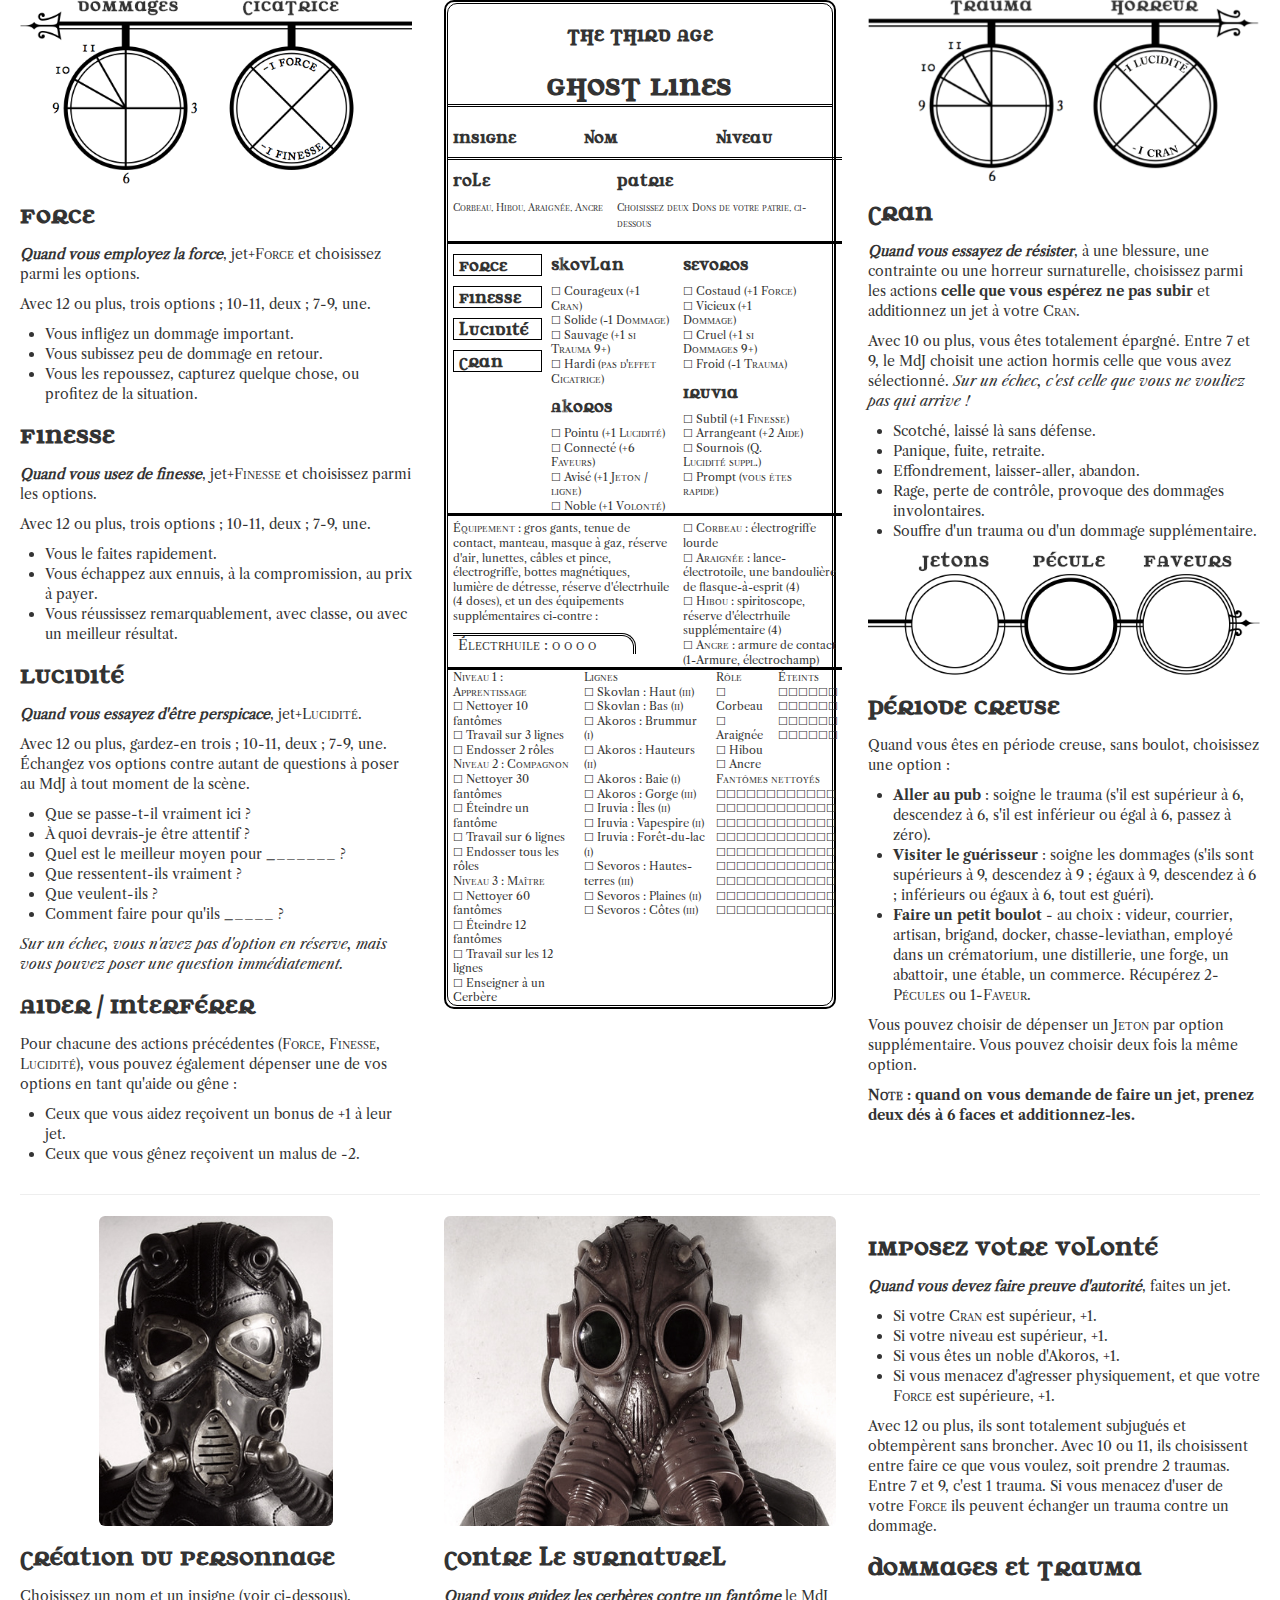
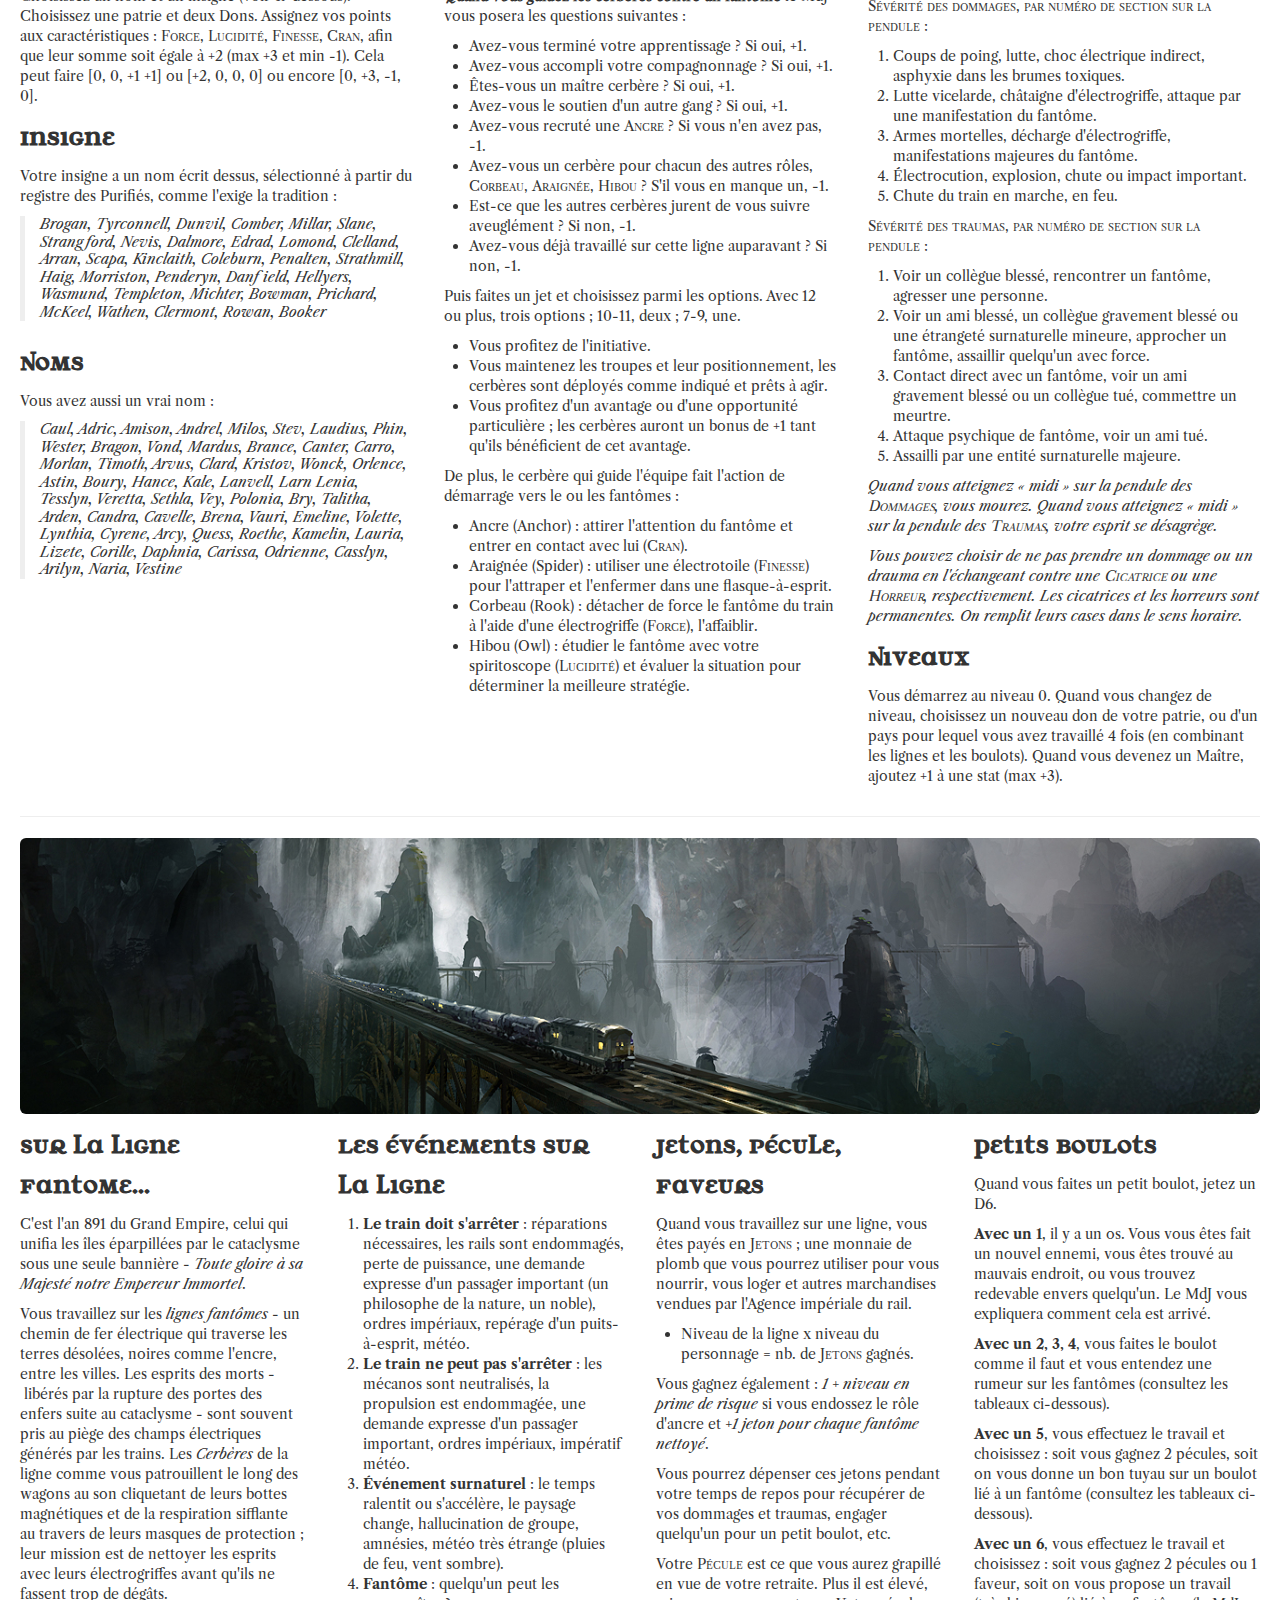
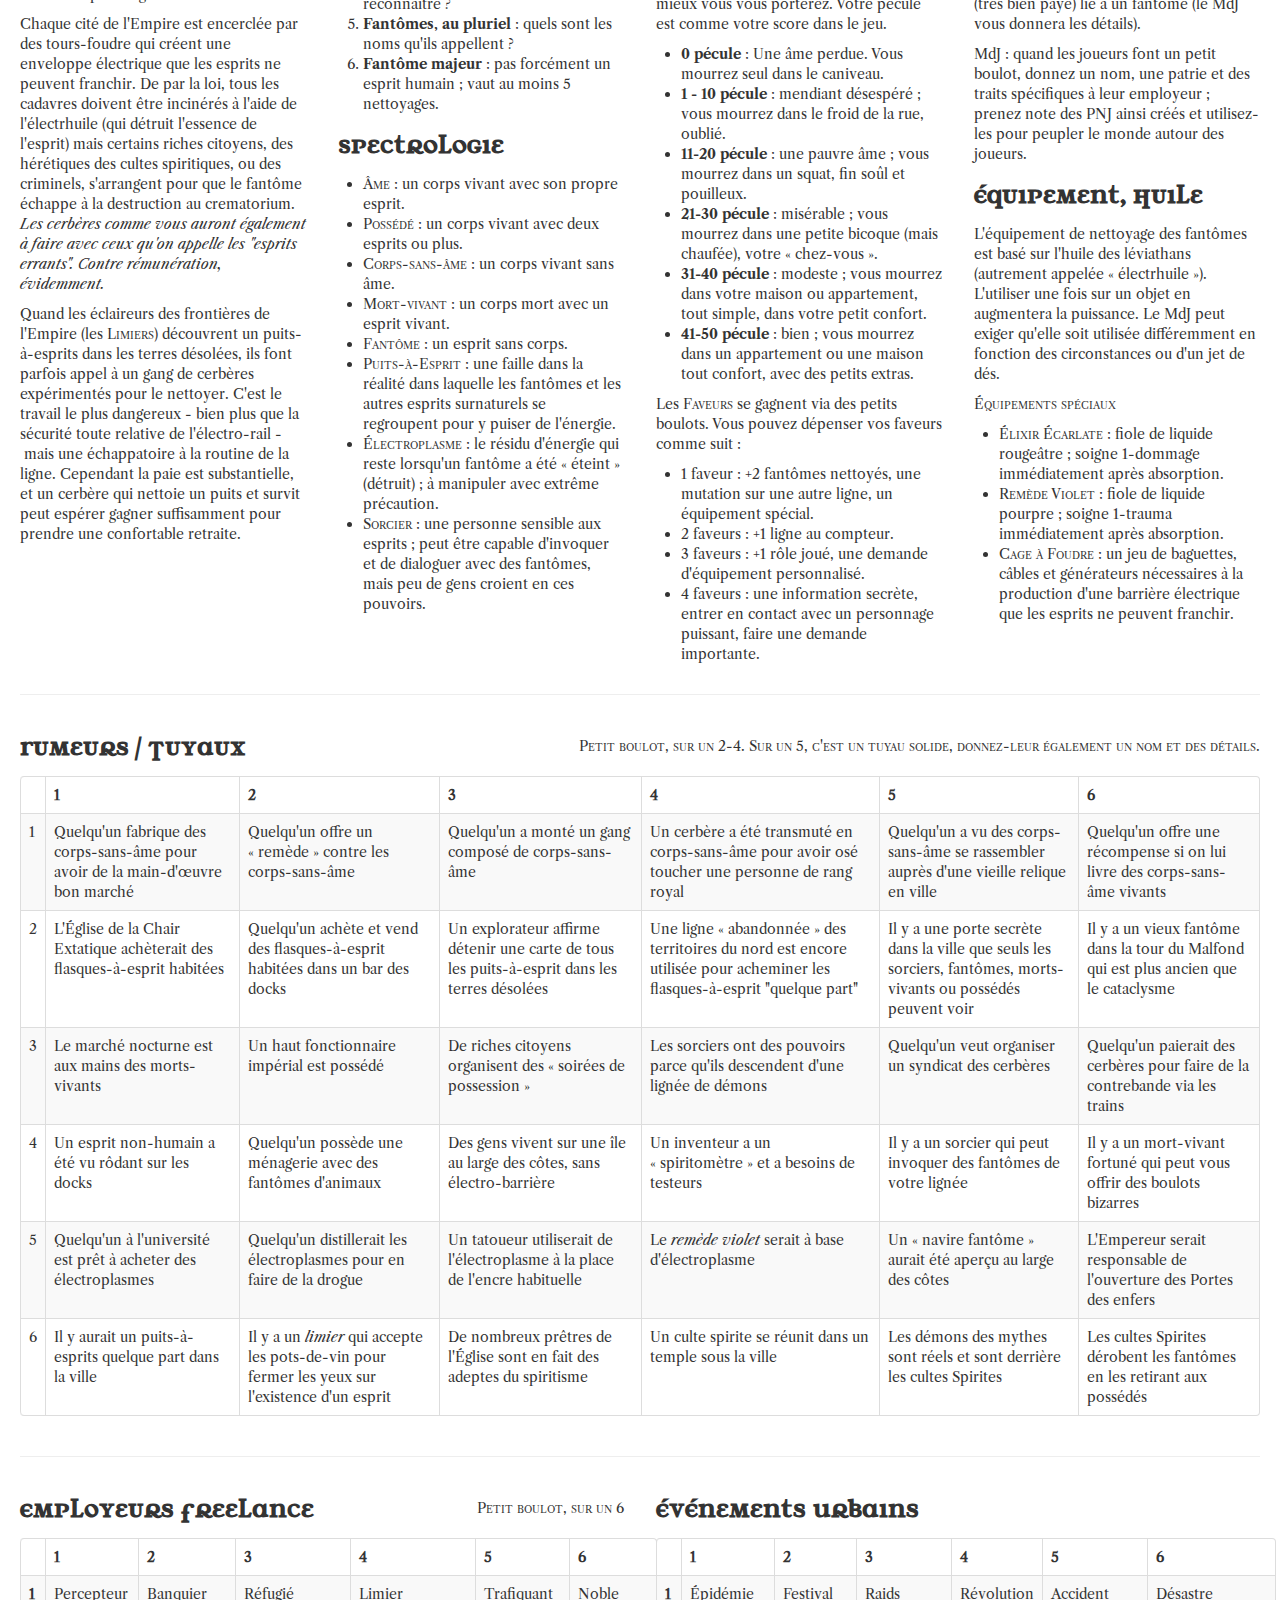
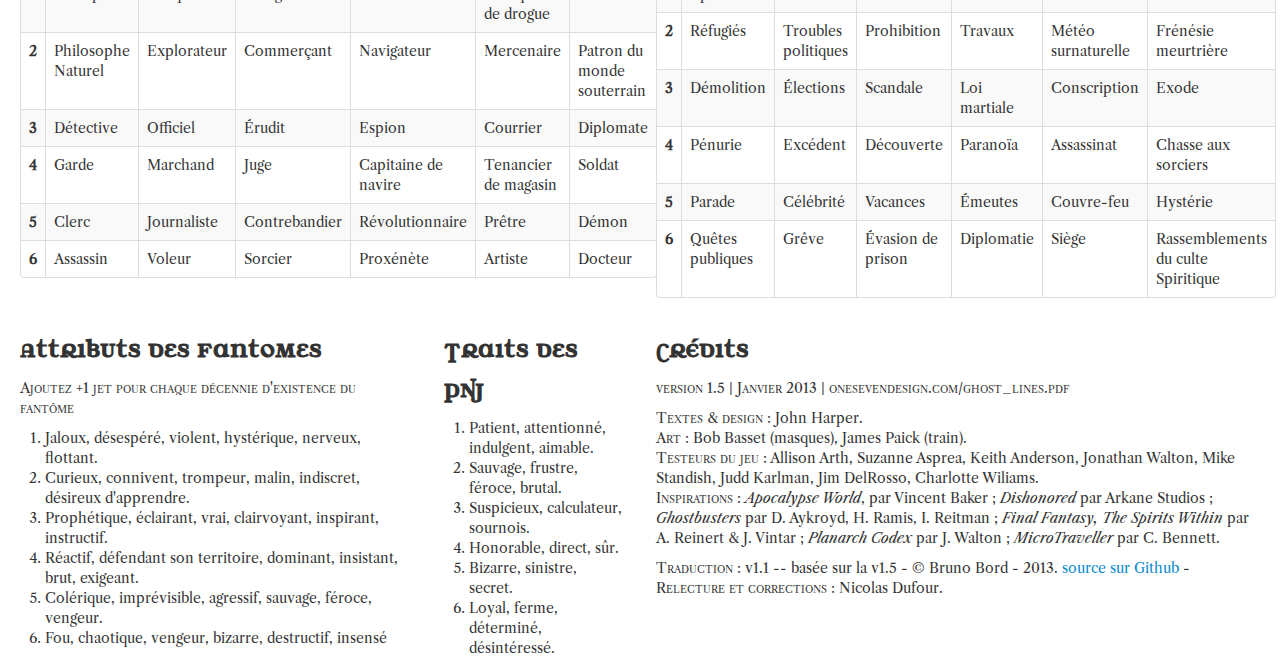
<file: index.html>
<!doctype html>
<html lang="en">
<head>
	<meta charset="UTF-8">
	<title>Ghost Lines VF</title>
	<link rel="stylesheet" href="css/bootstrap.min.css">
	<link rel="stylesheet" href="css/style.css" media="screen,print">
	<link rel="stylesheet" href="css/print.css" media="print">
</head>
<body>
<div class="container-fluid">
<div class="row-fluid" id="page-1">
	<div class="span4">
		<img src="img/harm-scar.png" alt="">
		<h2 id="force">force</h2>
<p><strong><em>Quand vous employez la force</em></strong>, jet+<code>Force</code> et choisissez parmi les options.</p>
<p>Avec 12 ou plus, trois options ; 10-11, deux ; 7-9, une.</p>
<ul>
<li>Vous infligez un dommage important.</li>
<li>Vous subissez peu de dommage en retour.</li>
<li>Vous les repoussez, capturez quelque chose, ou profitez de la situation.</li>
</ul>
<h2 id="finesse">finesse</h2>
<p><strong><em>Quand vous usez de finesse</em></strong>, jet+<code>Finesse</code> et choisissez parmi les options.</p>
<p>Avec 12 ou plus, trois options ; 10-11, deux ; 7-9, une.</p>
<ul>
<li>Vous le faites rapidement.</li>
<li>Vous échappez aux ennuis, à la compromission, au prix à payer.</li>
<li>Vous réussissez remarquablement, avec classe, ou avec un meilleur résultat.</li>
</ul>
<h2 id="lucidite">LuciditÉ</h2>
<p><strong><em>Quand vous essayez d'être perspicace</em></strong>, jet+<code>Lucidité</code>.</p>
<p>Avec 12 ou plus, gardez-en trois ; 10-11, deux ; 7-9, une. Échangez vos options
contre autant de questions à poser au MdJ à tout moment de la scène.</p>
<ul>
<li>Que se passe-t-il vraiment ici ?</li>
<li>À quoi devrais-je être attentif ?</li>
<li>Quel est le meilleur moyen pour <strong><em>_</em></strong>______ ?</li>
<li>Que ressentent-ils vraiment ?</li>
<li>Que veulent-ils ?</li>
<li>Comment faire pour qu'ils <strong><em>_</em></strong>____ ?</li>
</ul>
<p><em>Sur un échec, vous n'avez pas d'option en réserve, mais vous pouvez poser une
question immédiatement.</em></p>
<h2 id="aider-interferer">Aider / InterfÉrer</h2>
<p>Pour chacune des actions précédentes (<code>Force</code>, <code>Finesse</code>, <code>Lucidité</code>), vous
pouvez également dépenser une de vos options en tant qu'aide ou gêne :</p>
<ul>
<li>Ceux que vous aidez reçoivent un bonus de +1 à leur jet.</li>
<li>Ceux que vous gênez reçoivent un malus de -2.</li>
</ul>
	</div>
	<div class="span4" id="character-col"><div id="character">
<div id="character-outer">
	<div id="character-inner">

<div class="row-fluid text-center">
    <h2>The Third Age</h2>
    <h1 class="double-bottom-border">ghosT Lines</h1>
</div>

<div class="row-fluid wrap double-bottom-border">
    <div class="span4"><h4>Insigne</h4></div>
    <div class="span4"><h4>Nom</h4></div>
    <div class="span4"><h4>Niveau</h4></div>
</div>

<div class="row-fluid wrap bottom-border">
    <div class="span5"><h4>Role</h4>
        <p><code><small>Corbeau, Hibou, Araignée, Ancre</small></code></p>
    </div>
    <div class="span7">
        <h4>Patrie</h4>
        <p><code><small>Choisissez deux Dons de votre patrie, ci-dessous</small></code></p>
    </div>
</div>

<div class="row-fluid wrap bottom-border">
    <div class="stats span3">
        <h4>force</h4>
        <h4>finesse</h4>
        <h4>luciditÉ</h4>
        <h4>Cran</h4>
    </div>
    <div class="span4">
        <h4>Skovlan</h4>
        <ul>
            <li>Courageux (<code>+1 Cran</code>)</li>
            <li>Solide (<code>-1 Dommage</code>)</li>
            <li>Sauvage (<code>+1 si Trauma 9+</code>)</li>
            <li>Hardi (<code>pas d'effet Cicatrice</code>)</li>
        </ul>

        <h4>Akoros</h4>
        <ul>
            <li>Pointu (<code>+1 Lucidité</code>)</li>
            <li>Connecté (<code>+6 Faveurs</code>)</li>
            <li>Avisé (<code>+1 Jeton / ligne</code>)</li>
            <li>Noble (<code>+1 Volonté</code>)</li>
        </ul>
    </div>
    <div class="span4">
        <h4>Sevoros</h4>
        <ul>
            <li>Costaud (<code>+1 Force</code>)</li>
            <li>Vicieux (<code>+1 Dommage</code>)</li>
            <li>Cruel (<code>+1 si Dommages 9+</code>)</li>
            <li>Froid (<code>-1 Trauma</code>)</li>
        </ul>
        <h4>Iruvia</h4>
        <ul>
        	<li>Subtil (<code>+1 Finesse</code>)</li>
        	<li>Arrangeant (<code>+2 Aide</code>)</li>
        	<li>Sournois (<code>Q. Lucidité suppl.</code>)</li>
        	<li>Prompt (<code>vous êtes rapide</code>)</li>
        </ul>
    </div>
</div>

<div class="row-fluid wrap wrap-top bottom-border">

	<div class="span7">
		<p><code>Équipement</code> : gros gants, tenue de contact, manteau, masque à gaz,
		réserve d'air, lunettes, câbles et pince, électrogriffe, bottes magnétiques,
		lumière de détresse, réserve d'électrhuile (4 doses), et un des
		équipements supplémentaires ci-contre :
		</p>
		<p id="lightning-oil" class="lightning-oil">Électrhuile : o o o o</p>
	</div>
	<div class="span5">
		<ul>
			<li><code>Corbeau</code> : électrogriffe lourde</li>
			<li><code>Araignée</code> : lance-électrotoile, une bandoulière de flasque-à-esprit (4)</li>
			<li><code>Hibou</code> : spiritoscope, réserve d'électrhuile supplémentaire (4)</li>
			<li><code>Ancre</code> : armure de contact (1-Armure, électrochamp)</li>
		</ul>
	</div>
</div>

<div class="row-fluid wrap">
	<div class="span4">
		<code>Niveau 1 : Apprentissage</code>
		<ul>
			<li>Nettoyer 10 fantômes</li>
			<li>Travail sur 3 lignes</li>
			<li>Endosser 2 rôles</li>
		</ul>

		<code>Niveau 2 : Compagnon</code>
		<ul>
			<li>Nettoyer 30 fantômes</li>
			<li>Éteindre un fantôme</li>
			<li>Travail sur 6 lignes</li>
			<li>Endosser tous les rôles</li>
		</ul>

		<code>Niveau 3 : Maître</code>
		<ul>
			<li>Nettoyer 60 fantômes</li>
			<li>Éteindre 12 fantômes</li>
			<li>Travail sur les 12 lignes</li>
			<li>Enseigner à un Cerbère</li>
		</ul>
	</div>
	<div class="span4">
		<code>Lignes</code>
		<ul>
			<li>Skovlan : Haut (<code>iii</code>)</li>
			<li>Skovlan : Bas (<code>ii</code>)</li>
			<li>Akoros : Brummur (<code>i</code>)</li>
			<li>Akoros : Hauteurs (<code>ii</code>)</li>
			<li>Akoros : Baie (<code>i</code>)</li>
			<li>Akoros : Gorge (<code>iii</code>)</li>
			<li>Iruvia : Îles (<code>ii</code>)</li>
			<li>Iruvia : Vapespire (<code>ii</code>)</li>
			<li>Iruvia : Forêt-du-lac (<code>i</code>)</li>
			<li>Sevoros : Hautes-terres (<code>iii</code>)</li>
			<li>Sevoros : Plaines (<code>ii</code>)</li>
			<li>Sevoros : Côtes (<code>iii</code>)</li>
		</ul>
	</div>
	<div class="span4">
		<div class="row-fluid">
			<div class="span6">
				<code>Rôle</code>
				<ul>
					<li>Corbeau</li>
					<li>Araignée</li>
					<li>Hibou</li>
					<li>Ancre</li>
				</ul>
			</div>
			<div class="span6">
				<code>Éteints</code>
				<p>☐☐☐☐☐☐
				   ☐☐☐☐☐☐
				   ☐☐☐☐☐☐
				   ☐☐☐☐☐☐</p>
			</div>
		</div>

		<div class="row-fluid">
			<code>Fantômes nettoyés</code>
			<p>☐☐☐☐☐☐☐☐☐☐☐☐
			   ☐☐☐☐☐☐☐☐☐☐☐☐
			   ☐☐☐☐☐☐☐☐☐☐☐☐
			   ☐☐☐☐☐☐☐☐☐☐☐☐
			   ☐☐☐☐☐☐☐☐☐☐☐☐
			   ☐☐☐☐☐☐☐☐☐☐☐☐
			   ☐☐☐☐☐☐☐☐☐☐☐☐
			   ☐☐☐☐☐☐☐☐☐☐☐☐
			   ☐☐☐☐☐☐☐☐☐☐☐☐</p>
		</div>
	</div>
</div>

	</div> <!-- end inner -->
</div> <!-- end outer -->

</div> <!-- end character -->
</div>
	<div class="span4" id="rightcol">
		<img src="img/trauma-horror.png" alt="">
		<div class="wrap-rightcol"><h2 id="cran">Cran</h2>
<p><strong><em>Quand vous essayez de résister</em></strong>, à une blessure, une contrainte ou 
une horreur surnaturelle, choisissez parmi les actions <strong>celle que vous
espérez ne pas subir</strong> et additionnez un jet à votre <code>Cran</code>.</p>
<p>Avec 10 ou plus, vous êtes totalement épargné. Entre 7 et 9, le MdJ choisit
une action hormis celle que vous avez sélectionné. <em>Sur un échec, c'est celle
que vous ne vouliez pas
qui arrive !</em></p>
<ul>
<li>Scotché, laissé là sans défense.</li>
<li>Panique, fuite, retraite.</li>
<li>Effondrement, laisser-aller, abandon.</li>
<li>Rage, perte de contrôle, provoque des dommages involontaires.</li>
<li>Souffre d'un trauma ou d'un dommage supplémentaire.</li>
</ul></div>
		<img src="img/chits-stash-favors.png" alt="">
		<div class="wrap-rightcol"><h2 id="periode-creuse">PÉriode creuse</h2>
<p>Quand vous êtes en période creuse, sans boulot, choisissez une option :</p>
<ul>
<li><strong>Aller au pub</strong> : soigne le trauma (s'il est supérieur à 6, descendez à 6,
s'il est inférieur ou égal à 6, passez à zéro).</li>
<li><strong>Visiter le guérisseur</strong> : soigne les dommages (s'ils sont supérieurs à 9,
descendez à 9 ; égaux à 9, descendez à 6 ; inférieurs ou égaux à 6, tout
est guéri).</li>
<li><strong>Faire un petit boulot</strong> - au choix : videur, courrier, artisan, brigand,
docker, chasse-leviathan, employé dans un crématorium, une distillerie,
une forge, un abattoir, une étable, un commerce. Récupérez 2-<code>Pécules</code> ou
1-<code>Faveur</code>.</li>
</ul>
<p>Vous pouvez choisir de dépenser un <code>Jeton</code> par option supplémentaire.
Vous pouvez choisir deux fois la même option.</p>
<p><strong><code>Note</code> : quand on vous demande de faire un jet, prenez deux dés à 6 faces et 
additionnez-les.</strong></p></div>
	</div>
</div>
<hr>
<div class="row-fluid">
	<div class="span4">
		<div class="text-center">
		<img src="img/gas_mask_02.jpg" id="gas-mask02" alt="Gas mask" class="img-rounded" height="380">
		</div>
		<h2 id="creation-du-personnage">CrÉation du personnage</h2>
<p>Choisissez un nom et un insigne (voir ci-dessous). Choisissez une patrie et deux
Dons. Assignez vos points aux caractéristiques : <code>Force</code>, <code>Lucidité</code>, <code>Finesse</code>,
<code>Cran</code>, afin que leur somme soit égale à +2 (max +3 et min -1). Cela peut faire
[0, 0, +1 +1] ou [+2, 0, 0, 0] ou encore [0, +3, -1, 0].</p>
<h2 id="insigne">Insigne</h2>
<p>Votre insigne a un nom écrit dessus, sélectionné à partir du registre des
Purifiés, comme l'exige la tradition :</p>
<blockquote>
<p>Brogan, Tyrconnell, Dunvil, Comber, Millar, Slane, Strangford, Nevis, Dalmore,
Edrad, Lomond, Clelland, Arran, Scapa, Kinclaith, Coleburn, Penalten,
Strathmill, Haig, Morriston, Penderyn, Danf ield, Hellyers, Wasmund,
Templeton, Michter, Bowman, Prichard, McKeel, Wathen, Clermont, Rowan, Booker</p>
</blockquote>
<h2 id="noms">Noms</h2>
<p>Vous avez aussi un vrai nom :</p>
<blockquote>
<p>Caul, Adric, Amison, Andrel, Milos, Stev, Laudius, Phin, Wester, Bragon, Vond,
Mardus, Brance, Canter, Carro, Morlan, Timoth, Arvus, Clard, Kristov, Wonck,
Orlence, Astin, Boury, Hance, Kale, Lanvell, Larn Lenia, Tesslyn, Veretta,
Sethla, Vey, Polonia, Bry, Talitha, Arden, Candra, Cavelle, Brena, Vauri,
Emeline, Volette, Lynthia, Cyrene, Arcy, Quess, Roethe, Kamelin, Lauria,
Lizete, Corille, Daphnia, Carissa, Odrienne, Casslyn, Arilyn, Naria, Vestine</p>
</blockquote>
	</div>
	<div class="span4">
		<div class="text-center">
		<img src="img/gas_mask_01.jpg" id="gas-mask01" alt="Gas mask" class="img-rounded">
		</div>
		<h2 id="contre-le-surnaturel">Contre le surnaturel</h2>
<p><strong><em>Quand vous guidez les cerbères contre un fantôme</em></strong> le MdJ vous posera les
questions suivantes :</p>
<ul>
<li>Avez-vous terminé votre apprentissage ? Si oui, +1.</li>
<li>Avez-vous accompli votre compagnonnage ? Si oui, +1.</li>
<li>Êtes-vous un maître cerbère ? Si oui, +1.</li>
<li>Avez-vous le soutien d'un autre gang ? Si oui, +1.</li>
<li>Avez-vous recruté une <code>Ancre</code> ? Si vous n'en avez pas, -1.</li>
<li>Avez-vous un cerbère pour chacun des autres rôles, <code>Corbeau</code>, <code>Araignée</code>,
<code>Hibou</code> ? S'il vous en manque un, -1.</li>
<li>Est-ce que les autres cerbères jurent de vous suivre aveuglément ? Si non, -1.</li>
<li>Avez-vous déjà travaillé sur cette ligne auparavant ? Si non, -1.</li>
</ul>
<p>Puis faites un jet et choisissez parmi les options.
Avec 12 ou plus, trois options ; 10-11, deux ; 7-9, une.</p>
<ul>
<li>Vous profitez de l'initiative.</li>
<li>Vous maintenez les troupes et leur positionnement, les cerbères sont déployés
  comme indiqué et prêts à agir.</li>
<li>Vous profitez d'un avantage ou d'une opportunité particulière ; les cerbères auront un
  bonus de +1 tant qu'ils bénéficient de cet avantage.</li>
</ul>
<p>De plus, le cerbère qui guide l'équipe fait l'action de démarrage vers le ou
les fantômes :</p>
<ul>
<li>Ancre (Anchor) : attirer l'attention du fantôme et entrer en contact avec
  lui (<code>Cran</code>).</li>
<li>Araignée (Spider) : utiliser une électrotoile (<code>Finesse</code>) pour l'attraper et
  l'enfermer dans une flasque-à-esprit.</li>
<li>Corbeau (Rook) : détacher de force le fantôme du train à l'aide d'une
  électrogriffe (<code>Force</code>), l'affaiblir.</li>
<li>Hibou (Owl) : étudier le fantôme avec votre spiritoscope (<code>Lucidité</code>)
et évaluer la situation pour déterminer la meilleure stratégie.</li>
</ul>
	</div>
	<div class="span4"><h2 id="imposez-votre-volonte">Imposez votre volontÉ</h2>
<p><strong><em>Quand vous devez faire preuve d'autorité</em></strong>, faites un jet.</p>
<ul>
<li>Si votre <code>Cran</code> est supérieur, +1.</li>
<li>Si votre niveau est supérieur, +1.</li>
<li>Si vous êtes un noble d'Akoros, +1.</li>
<li>Si vous menacez d'agresser physiquement, et que votre <code>Force</code> est supérieure, +1.</li>
</ul>
<p>Avec 12 ou plus, ils sont totalement subjugués et obtempèrent sans broncher. Avec
10 ou 11, ils choisissent entre faire ce que vous voulez, soit prendre 2 traumas.
Entre 7 et 9, c'est 1 trauma. Si vous menacez d'user de votre <code>Force</code> ils peuvent 
échanger un trauma contre un dommage.</p>
<h2 id="dommages-et-trauma">Dommages et Trauma</h2>
<p><code>Sévérité des dommages, par numéro de section sur la pendule :</code></p>
<ol>
<li>Coups de poing, lutte, choc électrique indirect, asphyxie dans les brumes
   toxiques.</li>
<li>Lutte vicelarde, châtaigne d'électrogriffe, attaque par une manifestation
   du fantôme.</li>
<li>Armes mortelles, décharge d'électrogriffe, manifestations majeures du
   fantôme.</li>
<li>Électrocution, explosion, chute ou impact important.</li>
<li>Chute du train en marche, en feu.</li>
</ol>
<p><code>Sévérité des traumas, par numéro de section sur la pendule :</code></p>
<ol>
<li>Voir un collègue blessé, rencontrer un fantôme, agresser une personne.</li>
<li>Voir un ami blessé, un collègue gravement blessé ou une étrangeté surnaturelle
   mineure, approcher un fantôme, assaillir quelqu'un avec force.</li>
<li>Contact direct avec un fantôme, voir un ami gravement blessé ou un collègue tué,
   commettre un meurtre.</li>
<li>Attaque psychique de fantôme, voir un ami tué.</li>
<li>Assailli par une entité surnaturelle majeure.</li>
</ol>
<p><em>Quand vous atteignez « midi » sur la pendule des <code>Dommages</code>, vous mourez. Quand
vous atteignez « midi » sur la pendule des <code>Traumas</code>, votre esprit se désagrège.</em></p>
<p><em>Vous pouvez choisir de ne pas prendre un dommage ou un drauma en l'échangeant
contre une <code>Cicatrice</code> ou une <code>Horreur</code>, respectivement. Les cicatrices et les
horreurs sont permanentes. On remplit leurs cases dans le sens horaire.</em></p>
<h2 id="niveaux">Niveaux</h2>
<p>Vous démarrez au niveau 0. Quand vous changez de niveau, choisissez un nouveau
don de votre patrie, ou d'un pays pour lequel vous avez travaillé 4 fois (en
combinant les lignes et les boulots).
Quand vous devenez un Maître, ajoutez +1 à une stat (max +3).</p></div>
</div>
<hr>
<div class="rowfluid">
	<div class="text-center">
		<img src="img/train.jpg" class="img-rounded" id="img-train" alt="sur la ligne...">
	</div>
</div>
<div class="row-fluid">
	<div class="span3"><h2 id="sur-la-ligne-fantome">Sur la ligne fantome...</h2>
<p>C'est l'an 891 du Grand Empire, celui qui unifia les îles éparpillées par le
cataclysme sous une seule bannière - <em>Toute gloire à sa Majesté notre Empereur
Immortel</em>.</p>
<p>Vous travaillez sur les <em>lignes fantômes</em> - un chemin de fer électrique qui
traverse les terres désolées, noires comme l'encre, entre les villes. Les
esprits des morts - libérés par la rupture des portes des enfers suite au
cataclysme - sont souvent pris au piège des champs électriques générés par les
trains. Les <em>Cerbères</em> de la ligne comme vous patrouillent le long des wagons au
son cliquetant de leurs bottes magnétiques et de la respiration sifflante au
travers de leurs masques de protection ; leur mission est de nettoyer les
esprits avec leurs électrogriffes avant qu'ils ne fassent trop de dégâts.</p>
<p>Chaque cité de l'Empire est encerclée par des tours-foudre qui créent une
enveloppe électrique que les esprits ne peuvent franchir. De par la loi, tous
les cadavres doivent être incinérés à l'aide de l'électrhuile (qui détruit
l'essence de l'esprit) mais certains riches citoyens, des hérétiques des cultes
spiritiques, ou des criminels, s'arrangent pour que le fantôme échappe à la
destruction au crematorium. <em>Les cerbères comme vous auront également à faire
avec ceux qu'on appelle les "esprits errants". Contre rémunération, évidemment.</em></p>
<p>Quand les éclaireurs des frontières de l'Empire (les <code>Limiers</code>) découvrent un
puits-à-esprits dans les terres désolées, ils font parfois appel à un gang de
cerbères expérimentés pour le nettoyer. C'est le travail le plus dangereux - bien
plus que la sécurité toute relative de l'électro-rail - mais une échappatoire à
la routine de la ligne. Cependant la paie est substantielle, et un cerbère qui
nettoie un puits et survit peut espérer gagner suffisamment pour prendre une
confortable retraite.</p></div>
	<div class="span3"><h2 id="les-evenements-sur-la-ligne">Les ÉvÉnements sur la ligne</h2>
<ol>
<li><strong>Le train doit s'arrêter</strong> : réparations nécessaires, les rails sont
   endommagés, perte de puissance, une demande expresse d'un passager important
   (un philosophe de la nature, un noble), ordres impériaux, repérage d'un
   puits-à-esprit, météo.</li>
<li><strong>Le train ne peut pas s'arrêter</strong> : les mécanos sont neutralisés, la
   propulsion est endommagée, une demande expresse d'un passager important,
   ordres impériaux, impératif météo.</li>
<li><strong>Événement surnaturel</strong> : le temps ralentit ou s'accélère, le paysage change, 
   hallucination de groupe, amnésies, météo très étrange (pluies de feu, vent
   sombre).</li>
<li><strong>Fantôme</strong> : quelqu'un peut les reconnaître ?</li>
<li><strong>Fantômes, au pluriel</strong> : quels sont les noms qu'ils appellent ?</li>
<li><strong>Fantôme majeur</strong> : pas forcément un esprit humain ; vaut au moins
   5 nettoyages.</li>
</ol>
<h2 id="spectrologie">Spectrologie</h2>
<ul>
<li><code>Âme</code> : un corps vivant avec son propre esprit.</li>
<li><code>Possédé</code> : un corps vivant avec deux esprits ou plus.</li>
<li><code>Corps-sans-âme</code> : un corps vivant sans âme.</li>
<li><code>Mort-vivant</code> : un corps mort avec un esprit vivant.</li>
<li><code>Fantôme</code> : un esprit sans corps.</li>
<li><code>Puits-à-Esprit</code> : une faille dans la réalité dans laquelle les fantômes et
  les autres esprits surnaturels se regroupent pour y puiser de l'énergie.</li>
<li><code>Électroplasme</code> : le résidu d'énergie qui reste lorsqu'un fantôme a été
  « éteint » (détruit) ; à manipuler avec extrême précaution.</li>
<li><code>Sorcier</code> : une personne sensible aux esprits ; peut être capable d'invoquer
  et de dialoguer avec des fantômes, mais peu de gens croient en ces pouvoirs.</li>
</ul></div>
	<div class="span3"><h2 id="jetons-pecule-faveurs">Jetons, pÉcule, faveurs</h2>
<p>Quand vous travaillez sur une ligne, vous êtes payés en <code>Jetons</code> ; une monnaie de
plomb que vous pourrez utiliser pour vous nourrir, vous loger et autres
marchandises vendues par l'Agence impériale du rail.</p>
<ul>
<li>Niveau de la ligne x niveau du personnage = nb. de <code>Jetons</code> gagnés.</li>
</ul>
<p>Vous gagnez également : <em>1 + niveau en prime de risque</em>  si vous endossez le
rôle d'ancre et <em>+1 jeton pour chaque fantôme nettoyé</em>.</p>
<p>Vous pourrez dépenser ces jetons pendant votre temps de repos pour récupérer
de vos dommages et traumas, engager quelqu'un pour un petit boulot, etc.</p>
<p>Votre <code>Pécule</code> est ce que vous aurez grapillé en vue de votre retraite. Plus il
est élevé, mieux vous vous porterez. Votre pécule est comme votre score dans le
jeu.</p>
<ul>
<li><strong>0 pécule</strong> : Une âme perdue. Vous mourrez seul dans le caniveau.</li>
<li><strong>1 - 10 pécule</strong> : mendiant désespéré ; vous mourrez dans le froid de la rue,
  oublié.</li>
<li><strong>11-20 pécule</strong> : une pauvre âme ; vous mourrez dans un squat, fin soûl et
  pouilleux.</li>
<li><strong>21-30 pécule</strong> : misérable ; vous mourrez dans une petite bicoque (mais
  chaufée), votre « chez-vous ».</li>
<li><strong>31-40 pécule</strong> : modeste ; vous mourrez dans votre maison ou appartement,
  tout simple, dans votre petit confort.</li>
<li><strong>41-50 pécule</strong> : bien ; vous mourrez dans un appartement ou une maison
  tout confort, avec des petits extras.</li>
</ul>
<p>Les <code>Faveurs</code> se gagnent via des petits boulots. Vous pouvez dépenser vos faveurs
comme suit :</p>
<ul>
<li>1 faveur : +2 fantômes nettoyés, une mutation sur une autre ligne, un
  équipement spécial.</li>
<li>2 faveurs : +1 ligne au compteur.</li>
<li>3 faveurs : +1 rôle joué, une demande d'équipement personnalisé.</li>
<li>4 faveurs : une information secrète, entrer en contact avec un personnage
  puissant, faire une demande importante.</li>
</ul></div>
	<div class="span3"><h2 id="petits-boulots">Petits BouLots</h2>
<p>Quand vous faites un petit boulot, jetez un D6.</p>
<p><strong>Avec un 1</strong>, il y a un os. Vous vous êtes fait un nouvel ennemi, vous êtes
trouvé au mauvais endroit, ou vous trouvez redevable envers quelqu'un. Le MdJ
vous expliquera comment cela est arrivé.</p>
<p><strong>Avec un 2, 3, 4</strong>, vous faites le boulot comme il faut et vous entendez une
rumeur sur les fantômes (consultez les tableaux ci-dessous).</p>
<p><strong>Avec un 5</strong>, vous effectuez le travail et choisissez : soit vous gagnez 2
pécules, soit on vous donne un bon tuyau sur un boulot lié à un fantôme
(consultez les tableaux ci-dessous).</p>
<p><strong>Avec un 6</strong>, vous effectuez le travail et choisissez : soit vous gagnez 2 
pécules ou 1 faveur, soit on vous propose un travail (très bien payé) lié à
un fantôme (le MdJ vous donnera les détails).</p>
<p>MdJ : quand les joueurs font un petit boulot, donnez un nom, une patrie et des
traits spécifiques à leur employeur ; prenez note des PNJ ainsi créés et
utilisez-les pour peupler le monde autour des joueurs. </p>
<h2 id="equipement-huile">Équipement, huile</h2>
<p>L'équipement de nettoyage des fantômes est basé sur l'huile des léviathans
(autrement appelée « électrhuile »). L'utiliser une fois sur un objet en
augmentera la puissance. Le MdJ peut exiger qu'elle soit utilisée différemment
en fonction des circonstances ou d'un jet de dés.</p>
<p><code>Équipements spéciaux</code></p>
<ul>
<li><code>Élixir Écarlate</code> : fiole de liquide rougeâtre ; soigne 1-dommage
  immédiatement après absorption.</li>
<li><code>Remède Violet</code> : fiole de liquide pourpre ; soigne 1-trauma
  immédiatement après absorption.</li>
<li><code>Cage à Foudre</code> : un jeu de baguettes, câbles et générateurs nécessaires à
  la production d'une barrière électrique que les esprits ne peuvent franchir.</li>
</ul></div>
</div>

<hr>

<div class="row-fluid">
	<h2 class="span4">Rumeurs / Tuyaux</h2>
	<p class="span8 table-headline-right"><code>Petit boulot, sur un 2-4. Sur un 5, c'est un tuyau solide, donnez-leur également un nom et des détails.</code></p>
</div>
<div class="row-fluid">
	<div class="span12">
		<table class="table table-bordered table-striped">
    <thead>
    <tr>
        <th>&nbsp;</th>
        <th>1</th>
        <th>2</th>
        <th>3</th>
        <th>4</th>
        <th>5</th>
        <th>6</th>
    </tr>
    </thead>
    <tbody>
    <tr>
        <td>1</td>
        <td>Quelqu'un fabrique des corps-sans-âme pour avoir de la main-d'œuvre bon marché</td>
        <td>Quelqu'un offre un « remède » contre les corps-sans-âme</td>
        <td>Quelqu'un a monté un gang composé de corps-sans-âme</td>
        <td>Un cerbère a été transmuté en corps-sans-âme pour avoir osé toucher une personne de rang royal</td>
        <td>Quelqu'un a vu des corps-sans-âme se rassembler auprès d'une vieille relique en ville</td>
        <td>Quelqu'un offre une récompense si on lui livre des corps-sans-âme vivants</td>
    </tr>
    <tr>
        <td>2</td>
        <td>L'Église de la Chair Extatique achèterait des flasques-à-esprit habitées</td>
        <td>Quelqu'un achète et vend des flasques-à-esprit habitées dans un bar des docks</td>
        <td>Un explorateur affirme détenir une carte de tous les puits-à-esprit dans les terres désolées</td>
        <td>Une ligne « abandonnée » des territoires du nord est encore utilisée pour acheminer les flasques-à-esprit "quelque part"</td>
        <td>Il y a une porte secrète dans la ville que seuls les sorciers, fantômes, morts-vivants ou possédés peuvent voir</td>
        <td>Il y a un vieux fantôme dans la tour du Malfond qui est plus ancien que le cataclysme</td>
    </tr>
    <tr>
        <td>3</td>
        <td>Le marché nocturne est aux mains des morts-vivants</td>
        <td>Un haut fonctionnaire impérial est possédé</td>
        <td>De riches citoyens organisent des « soirées de possession »</td>
        <td>Les sorciers ont des pouvoirs parce qu'ils descendent d'une lignée de démons</td>
        <td>Quelqu'un veut organiser un syndicat des cerbères</td>
        <td>Quelqu'un paierait des cerbères pour faire de la contrebande via les trains</td>
    </tr>
    <tr>
        <td>4</td>
        <td>Un esprit non-humain a été vu rôdant sur les docks</td>
        <td>Quelqu'un possède une ménagerie avec des fantômes d'animaux</td>
        <td>Des gens vivent sur une île au large des côtes, sans électro-barrière</td>
        <td>Un inventeur a un « spiritomètre » et a besoins de testeurs</td>
        <td>Il y a un sorcier qui peut invoquer des fantômes de votre lignée</td>
        <td>Il y a un mort-vivant fortuné qui peut vous offrir des boulots bizarres</td>
    </tr>
    <tr>
        <td>5</td>
        <td>Quelqu'un à l'université est prêt à acheter des électroplasmes</td>
        <td>Quelqu'un distillerait les électroplasmes pour en faire de la drogue</td>
        <td>Un tatoueur utiliserait de l'électroplasme à la place de l'encre habituelle</td>
        <td>Le <em>remède violet</em> serait à base d'électroplasme</td>
        <td>Un « navire fantôme » aurait été aperçu au large des côtes</td>
        <td>L'Empereur serait responsable de l'ouverture des Portes des enfers</td>
    </tr>
    <tr>
        <td>6</td>
        <td>Il y aurait un puits-à-esprits quelque part dans la ville</td>
        <td>Il y a un <em>limier</em> qui accepte les pots-de-vin pour fermer les yeux sur l'existence d'un esprit</td>
        <td>De nombreux prêtres de l'Église sont en fait des adeptes du spiritisme</td>
        <td>Un culte spirite se réunit dans un temple sous la ville</td>
        <td>Les démons des mythes sont réels et sont derrière les cultes Spirites</td>
        <td>Les cultes Spirites dérobent les fantômes en les retirant aux possédés</td>
    </tr>
    </tbody>
</table>
	</div>
</div>

<hr>

<div class="row-fluid">
	<div class="span6">
		<div class="row-fluid">
			<h2 class="span6">Employeurs Freelance</h2>
			<p class="span6 table-headline-right"><code>Petit boulot, sur un 6</code></p>
		</div>
		<table class="table table-bordered table-striped">
    <thead>
        <tr>
            <th></th>
            <th>1</th>
            <th>2</th>
            <th>3</th>
            <th>4</th>
            <th>5</th>
            <th>6</th>
        </tr>
    </thead>
    <tbody>
        <tr>
            <th>1</th>
            <td>Percepteur</td>
            <td>Banquier</td>
            <td>Réfugié</td>
            <td>Limier</td>
            <td>Trafiquant de drogue</td>
            <td>Noble</td>
        </tr>
        <tr>
            <th>2</th>
            <td>Philosophe Naturel</td>
            <td>Explorateur</td>
            <td>Commerçant</td>
            <td>Navigateur</td>
            <td>Mercenaire</td>
            <td>Patron du monde souterrain</td>
        </tr>
        <tr>
            <th>3</th>
            <td>Détective</td>
            <td>Officiel</td>
            <td>Érudit</td>
            <td>Espion</td>
            <td>Courrier</td>
            <td>Diplomate</td>
        </tr>
        <tr>
            <th>4</th>
            <td>Garde</td>
            <td>Marchand</td>
            <td>Juge</td>
            <td>Capitaine de navire</td>
            <td>Tenancier de magasin</td>
            <td>Soldat</td>
        </tr>
        <tr>
            <th>5</th>
            <td>Clerc</td>
            <td>Journaliste</td>
            <td>Contrebandier</td>
            <td>Révolutionnaire</td>
            <td>Prêtre</td>
            <td>Démon</td>
        </tr>
        <tr>
            <th>6</th>
            <td>Assassin</td>
            <td>Voleur</td>
            <td>Sorcier</td>
            <td>Proxénète</td>
            <td>Artiste</td>
            <td>Docteur</td>
        </tr>
    </tbody>
</table>
	</div>
	<div class="span6">
		<h2>ÉvÉnements Urbains</h2>
		<table class="table table-bordered table-striped">
    <thead>
        <tr>
            <th></th>
            <th>1</th>
            <th>2</th>
            <th>3</th>
            <th>4</th>
            <th>5</th>
            <th>6</th>
        </tr>
    </thead>
    <tbody>
        <tr>
            <th>1</th>
            <td>Épidémie</td>
            <td>Festival</td>
            <td>Raids</td>
            <td>Révolution</td>
            <td>Accident</td>
            <td>Désastre</td>
        </tr>
        <tr>
            <th>2</th>
            <td>Réfugiés</td>
            <td>Troubles politiques</td>
            <td>Prohibition</td>
            <td>Travaux</td>
            <td>Météo surnaturelle</td>
            <td>Frénésie meurtrière</td>
        </tr>
        <tr>
            <th>3</th>
            <td>Démolition</td>
            <td>Élections</td>
            <td>Scandale</td>
            <td>Loi martiale</td>
            <td>Conscription</td>
            <td>Exode</td>
        </tr>
        <tr>
            <th>4</th>
            <td>Pénurie</td>
            <td>Excédent</td>
            <td>Découverte</td>
            <td>Paranoïa</td>
            <td>Assassinat</td>
            <td>Chasse aux sorciers</td>
        </tr>
        <tr>
            <th>5</th>
            <td>Parade</td>
            <td>Célébrité</td>
            <td>Vacances</td>
            <td>Émeutes</td>
            <td>Couvre-feu</td>
            <td>Hystérie</td>
        </tr>
        <tr>
            <th>6</th>
            <td>Quêtes publiques</td>
            <td>Grêve</td>
            <td>Évasion de prison</td>
            <td>Diplomatie</td>
            <td>Siège</td>
            <td>Rassemblements du culte Spiritique</td>
        </tr>
    </tbody>
</table>
	</div>
</div>

<div class="row-fluid">
	<div class="span4">
		<h2 id="attributs-des-fantomes">Attributs des fantomes</h2>
<p><code>Ajoutez +1 jet pour chaque décennie d'existence du fantôme</code></p>
<ol>
<li>Jaloux, désespéré, violent, hystérique, nerveux, flottant.</li>
<li>Curieux, connivent, trompeur, malin, indiscret, désireux d'apprendre.</li>
<li>Prophétique, éclairant, vrai, clairvoyant, inspirant, instructif.</li>
<li>Réactif, défendant son territoire, dominant, insistant, brut, exigeant.</li>
<li>Colérique, imprévisible, agressif, sauvage, féroce, vengeur.</li>
<li>Fou, chaotique, vengeur, bizarre, destructif, insensé</li>
</ol>
	</div>
	<div class="span2">
		<h2 id="traits-des-pnj">Traits des PNJ</h2>
<ol>
<li>Patient, attentionné, indulgent, aimable.</li>
<li>Sauvage, frustre, féroce, brutal.</li>
<li>Suspicieux, calculateur, sournois.</li>
<li>Honorable, direct, sûr.</li>
<li>Bizarre, sinistre, secret.</li>
<li>Loyal, ferme, déterminé, désintéressé.</li>
</ol>
	</div>
	<div class="span6">
		<h2 id="credits">CrÉdits</h2>
<p class="pull-right"><code>version 1.5 | Janvier 2013 | onesevendesign.com/ghost_lines.pdf</code></p>

<p><code>Textes &amp; design</code> : John Harper.<br />
<code>Art</code> : Bob Basset (masques), James Paick (train).<br />
<code>Testeurs du jeu</code> : Allison Arth, Suzanne Asprea, Keith Anderson, Jonathan Walton,
Mike Standish, Judd Karlman, Jim DelRosso, Charlotte Wiliams.<br />
<code>Inspirations</code> : <em>Apocalypse World</em>, par Vincent Baker ; <em>Dishonored</em> par Arkane
Studios ; <em>Ghostbusters</em> par D. Aykroyd, H. Ramis, I. Reitman ; <em>Final Fantasy,
The Spirits Within</em> par A. Reinert &amp; J. Vintar ; <em>Planarch Codex</em> par J. Walton ;
<em>MicroTraveller</em> par C. Bennett.</p>
<p><code>Traduction</code> : v1.1 -- basée sur la v1.5 - &copy; Bruno Bord - 2013. <a href="https://github.com/brunobord/ghostlines-fr">source sur Github</a>
- <code>Relecture et corrections</code> : Nicolas Dufour.</p>
	</div>
</div>

</div> <!-- end of container -->
</body>
</html>
</file>
<file: css/style.css>
@font-face {
	font-family: 'Water Street';
	src: url('fonts/waterst.eot');
	src: local('☺'), url('fonts/waterst.ttf') format('truetype');
	font-weight: normal;
	font-style: normal;
}
@font-face {
    font-family: "Libre Caslon";
    src: url("fonts/LibreCaslonText-Regular.otf");
}
@font-face {
    font-family: "Libre Caslon Bold";
    src: url("fonts/LibreCaslonText-Bold.otf");
    font-weight: bold;
}
@font-face {
    font-family: "Libre Caslon Italic";
    src: url("fonts/LibreCaslonText-Italic.otf");
    font-style: italic, oblique;
}
h1, h2, h3, h4, h5, h6 { font-family: 'Water Street', sans-serif !important;}
h1 { font-size: 2.88em !important;}
h2 { font-size: 1.9em !important;}
h3 { font-size: 1.44em !important;}
body {font-family: "Libre Caslon", serif !important; }
em, blockquote p, q { font-family: "Libre Caslon Italic", serif !important;}
blockquote p {font-size: 14px;}
strong {font-family: "Libre Caslon Bold", serif !important; }
strong > em, em > strong { font-family: "Libre Caslon", serif !important; font-style: italic; font-weight: bold;}
code { font-family: "Libre Caslon", serif !important; font-variant: small-caps;}
/* img */
#gas-mask01, #gas-mask02 {
    height: 310px !important;
}
#img-train {
    width: 100%;
}

/* table layouts*/
p.table-headline-right {
    margin-top: 10px !important;
    text-align: right !important;
    line-height: 40px !important;
}

/* character */
#character {
    font-size: .8em;
    line-height: 1.3em;
}
#character ul {
    list-style-type: none;
    margin: 0;
}
#character li {
    line-height: 1.3em;
}
#character li:before {
    content: "☐ ";
}
#lightning-oil {
    font-variant: small-caps;
    font-size: 14px;
}
#character .bottom-border {
    border-bottom: 3px solid black;
}
#character-outer {
    border: 2px solid black;
    padding: 1px;
}
#character-inner {
    border: 1px solid black;
}
#character-inner, #character-outer {
    -webkit-border-radius: 10px;
    -moz-border-radius: 10px;
    border-radius: 10px;
}
.double-bottom-border {
    border-bottom: 3px double black;
}
.wrap {
    padding-left: 5px;
    padding-right: 5px;
}
.wrap-top {
    padding-top: 5px;
}
.stats h4 {
    border: 1px solid black;
    padding-left: 5px;
}
.lightning-oil {
    border-top: 3px double black;
    border-right: 3px double black;
    border-top-right-radius: 1em;
    width: 75%;
    padding: 2px 10px 1px 5px;
    margin-bottom: 0;
    margin-left: 0;
}
</file>
<file: css/print.css>
/* print */
body, li {
    font-size: 10px !important;
    line-height: 1em !important;
}
h1, h2, h3 {
    line-height: 1em !important;
}
hr {
    page-break-after: always;
    border: none;
}
/* img */
#gas-mask01, #gas-mask02 {
    height: 200px !important;
    width: auto !important;
}
#img-train {
    height: 160px !important;
    width: auto !important;
}
blockquote {
    border: none !important;
}
blockquote p {
    font-size: 12px !important;
}

/* character*/
#page-1  {
    margin-top: 1em !important;
}
#character-col {
    width: 34%;
}
#rightcol {
    margin-left: 1px !important;
}
.wrap-rightcol {
    padding-left: 3em;
}
.stats h4 {
    line-height: 2.5em !important;
    font-size: 10px !important;
}
#lightning-oil {
    border: none;
    font-size: 1.2em;
    margin-top: 2em;
}
</file>
